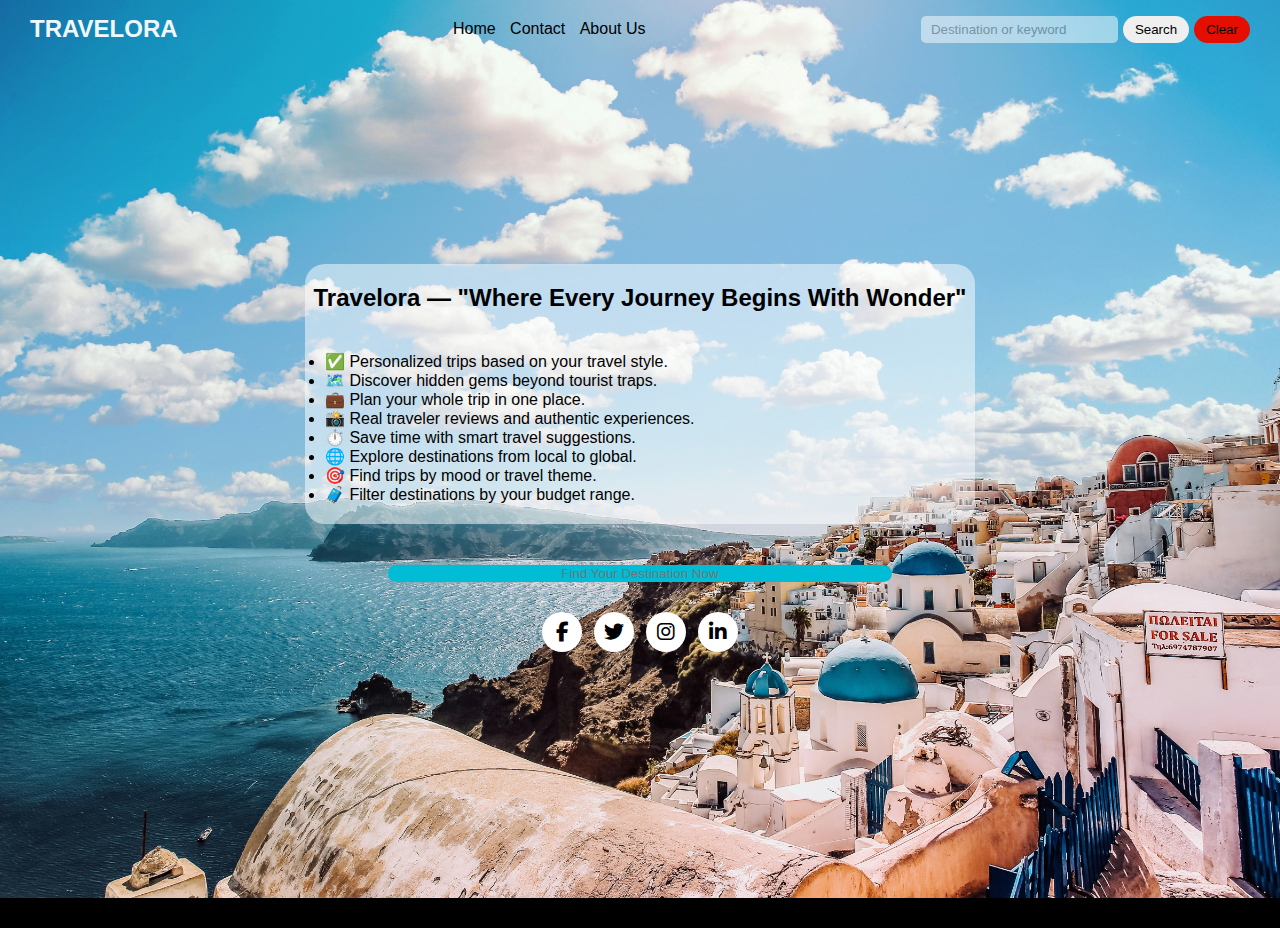
<file: index.html>
<!DOCTYPE html>
<html lang="en">
<head>
  <meta charset="UTF-8" />
  <meta name="viewport" content="width=device-width, initial-scale=1.0"/>
  <title>TravelOra</title>
  <link rel="stylesheet" href="main.css"/>
  <link rel="stylesheet" href="https://cdnjs.cloudflare.com/ajax/libs/font-awesome/6.4.0/css/all.min.css"/>
</head>
<body>

  <!-- Header -->
  <header>
    <div class="header-container">
      <div class="logo">
        <a href="./index.html"><h2>TRAVELORA</h2></a>
      </div>

      <nav class="nav">
        <a href="./index.html">Home</a>
        <a href="./contact.html">Contact</a>
        <a href="./about.html">About Us</a>
      </nav>

      <div class="search-bar">
        <input type="text" id="searchBar" placeholder="Destination or keyword" />
        <button onclick="searchResult()">Search</button>
        <button onclick="ClearSearchResult()">Clear</button>
      </div>
    </div>
  </header>

  <!-- Home Section -->
  <section id="home">
    <div class="home-main-container">
      <div class="home-inner-container">

        <!-- Intro -->
        <div class="intro-box">
          <h2>Travelora — "Where Every Journey Begins With Wonder"</h2>
          <div class="keypoints">
            <li>✅ Personalized trips based on your travel style.</li>
            <li>🗺️ Discover hidden gems beyond tourist traps.</li>
            <li>💼 Plan your whole trip in one place.</li>
            <li>📸 Real traveler reviews and authentic experiences.</li>
            <li>⏱️ Save time with smart travel suggestions.</li>
            <li>🌐 Explore destinations from local to global.</li>
            <li>🎯 Find trips by mood or travel theme.</li>
            <li>🧳 Filter destinations by your budget range.</li>
          </div>
        </div>

        <!-- Optional second input field (for styling demo only, not functional) -->
        <div class="home-search-inner">
          <input type="text" placeholder="Find Your Destination Now" />
        </div>

        <!-- Social Icons -->
        <div class="social-icon">
          <a href="https://facebook.com" target="_blank"><i class="fab fa-facebook-f"></i></a>
          <a href="https://twitter.com" target="_blank"><i class="fab fa-twitter"></i></a>
          <a href="https://instagram.com" target="_blank"><i class="fab fa-instagram"></i></a>
          <a href="https://linkedin.com" target="_blank"><i class="fab fa-linkedin-in"></i></a>
        </div>

      </div>
    </div>
  </section>

  <!-- 🔍 Results Section (Dynamic Recommendations Appear Here) -->
  <section id="results" class="results-container">
    <!-- JavaScript will inject cards here -->
  </section>

  <!-- JS File -->
  <script src="main.js"></script>
</body>
</html>
</file>
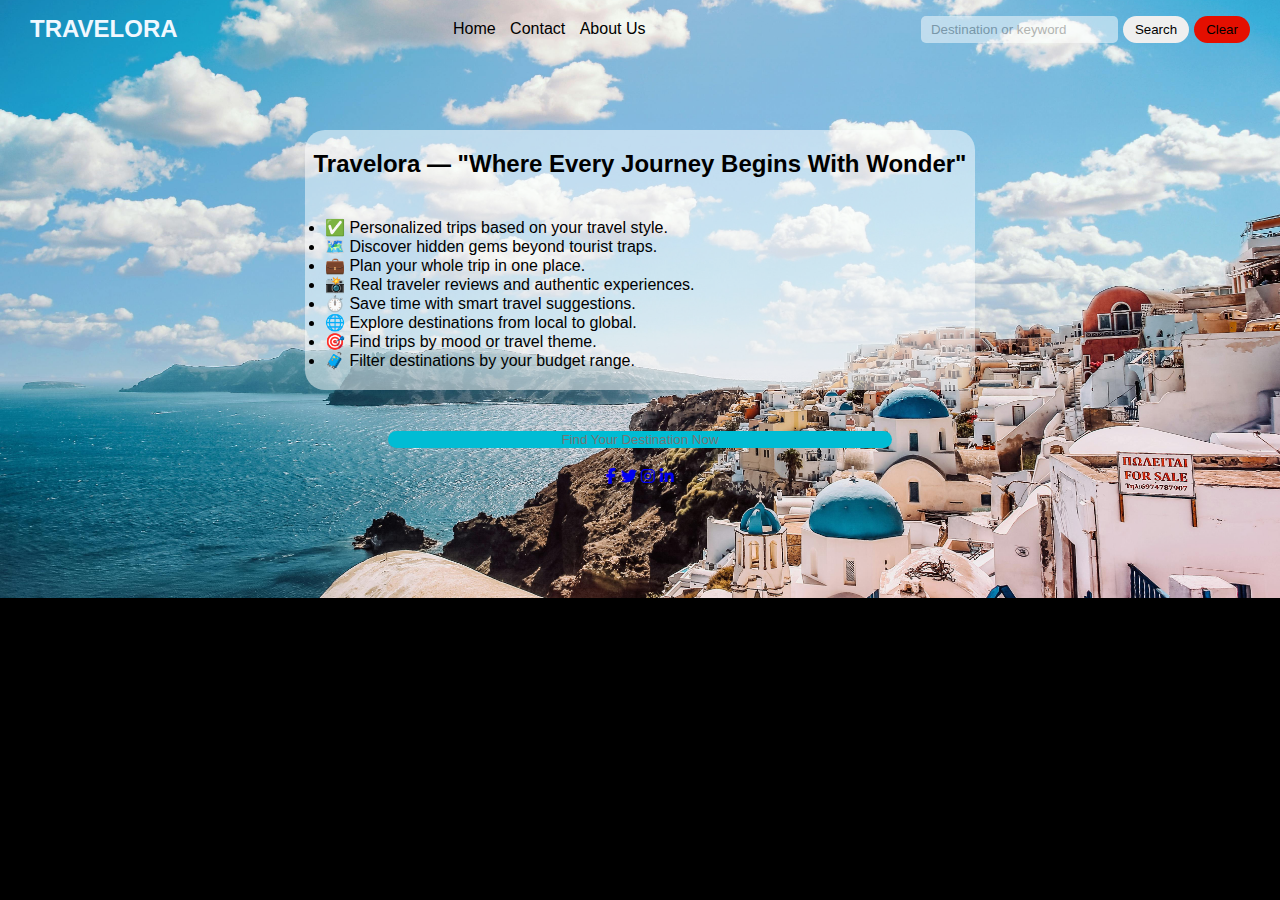
<file: HTML/index.html>
<!DOCTYPE html>
<html lang="en">
<head>
  <meta charset="UTF-8" />
  <meta name="viewport" content="width=device-width, initial-scale=1.0"/>
  <title>TravelOra</title>
  <link rel="stylesheet" href="/CSS/main.css"/>
  <link rel="stylesheet" href="https://cdnjs.cloudflare.com/ajax/libs/font-awesome/6.4.0/css/all.min.css"/>
</head>
<body>

  <!-- Header -->
  <header>
    <div class="header-container">
      <div class="logo">
        <a href="./index.html"><h2>TRAVELORA</h2></a>
      </div>

      <nav class="nav">
        <a href="./index.html">Home</a>
        <a href="./contact.html">Contact</a>
        <a href="./about.html">About Us</a>
      </nav>

      <div class="search-bar">
        <input type="text" id="searchBar" placeholder="Destination or keyword" />
        <button onclick="searchResult()">Search</button>
        <button onclick="ClearSearchResult()">Clear</button>
      </div>
    </div>
  </header>

  <!-- Home Section -->
  <section id="home">
    <div class="home-main-container">
      <div class="home-inner-container">

        <!-- Intro -->
        <div class="intro-box">
          <h2>Travelora — "Where Every Journey Begins With Wonder"</h2>
          <div class="keypoints">
            <li>✅ Personalized trips based on your travel style.</li>
            <li>🗺️ Discover hidden gems beyond tourist traps.</li>
            <li>💼 Plan your whole trip in one place.</li>
            <li>📸 Real traveler reviews and authentic experiences.</li>
            <li>⏱️ Save time with smart travel suggestions.</li>
            <li>🌐 Explore destinations from local to global.</li>
            <li>🎯 Find trips by mood or travel theme.</li>
            <li>🧳 Filter destinations by your budget range.</li>
          </div>
        </div>

        <!-- Optional second input field (for styling demo only, not functional) -->
        <div class="home-search-inner">
          <input type="text" placeholder="Find Your Destination Now" />
        </div>

        <!-- Social Icons -->
        <div class="social-icon">
          <a href="https://facebook.com" target="_blank"><i class="fab fa-facebook-f"></i></a>
          <a href="https://twitter.com" target="_blank"><i class="fab fa-twitter"></i></a>
          <a href="https://instagram.com" target="_blank"><i class="fab fa-instagram"></i></a>
          <a href="https://linkedin.com" target="_blank"><i class="fab fa-linkedin-in"></i></a>
        </div>

      </div>
    </div>
  </section>

  <!-- 🔍 Results Section (Dynamic Recommendations Appear Here) -->
  <section id="results" class="results-container">
    <!-- JavaScript will inject cards here -->
  </section>

  <!-- JS File -->
  <script src="/JS/main.js"></script>
</body>
</html>
</file>
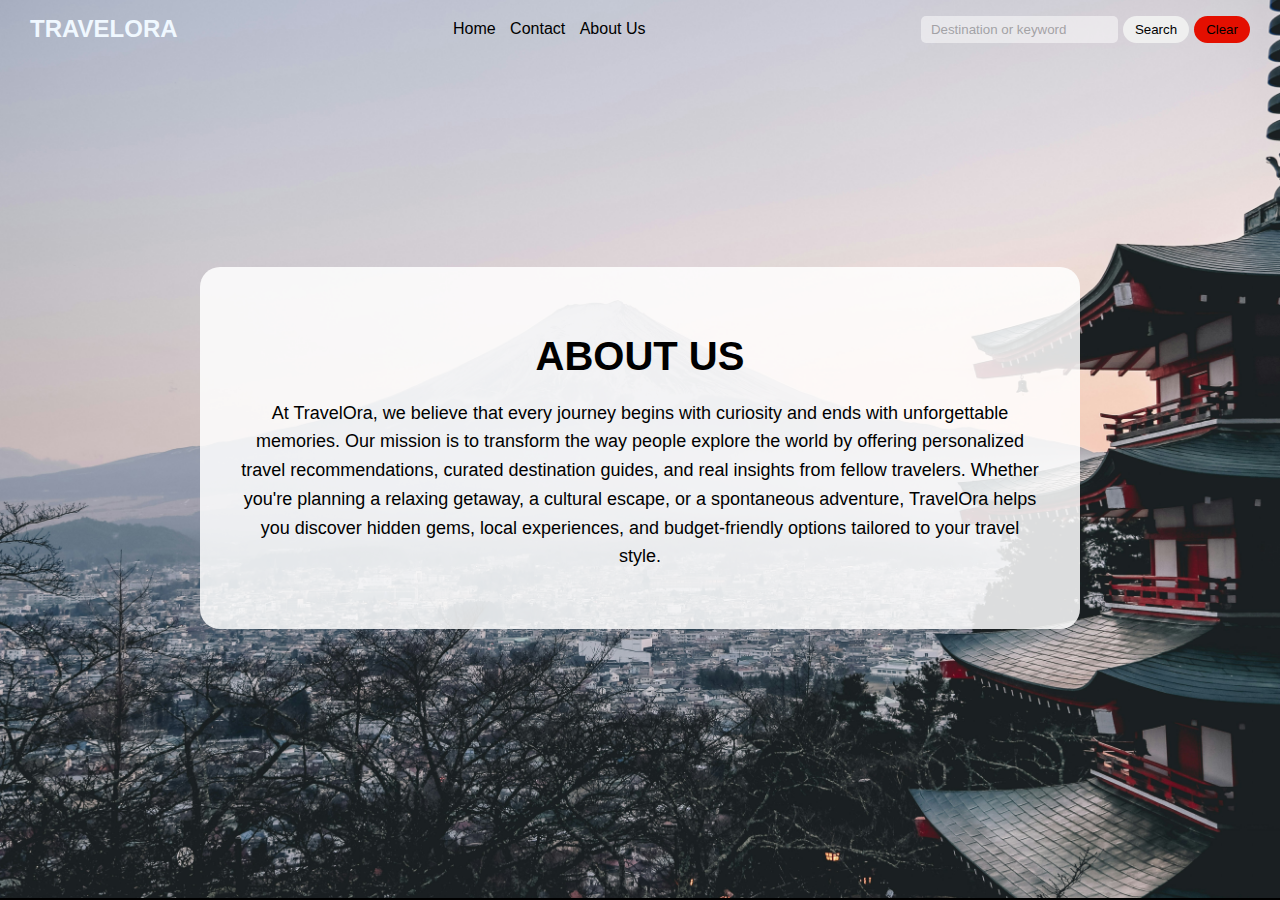
<file: about.html>
<!DOCTYPE html>
<html lang="en">
<head>
    <meta charset="UTF-8">
    <meta name="viewport" content="width=device-width, initial-scale=1.0">
    <title>About</title>
    <link rel="stylesheet" href="main.css">
</head>
<body>
    <!--Header Part-->
    <header>
      <div class="header-container">

        <div class="logo">
          <a href="./index.html"><h2>TRAVELORA</h2></a>
        </div>

        <nav class="nav">
          <a href="./index.html">Home</a>
          <a href="./contact.html">Contact</a>
          <a href="./about.html" class="active">About Us</a>
        </nav>

        <div class="search-bar">
          <input type="text" id="searchBar" placeholder="Destination or keyword">
          <button onclick="searchResult()">Search</button>
          <button onclick="ClearSearchResult()">Clear</button>
        </div>

      </div>
    </header>
 
    <section id="about">
      <div class="about-main-container">
        <div class="about-content-wrapper">
          <h1>ABOUT US</h1>
          <p>
            At TravelOra, we believe that every journey begins with curiosity and ends with unforgettable memories.
            Our mission is to transform the way people explore the world by offering personalized travel recommendations,
            curated destination guides, and real insights from fellow travelers. Whether you're planning a relaxing getaway,
            a cultural escape, or a spontaneous adventure, TravelOra helps you discover hidden gems, local experiences, and
            budget-friendly options tailored to your travel style.
          </p>
        </div>
      </div>
    </section>
<script src="/JS/main.js"></script>
</body>
</html>
</file>
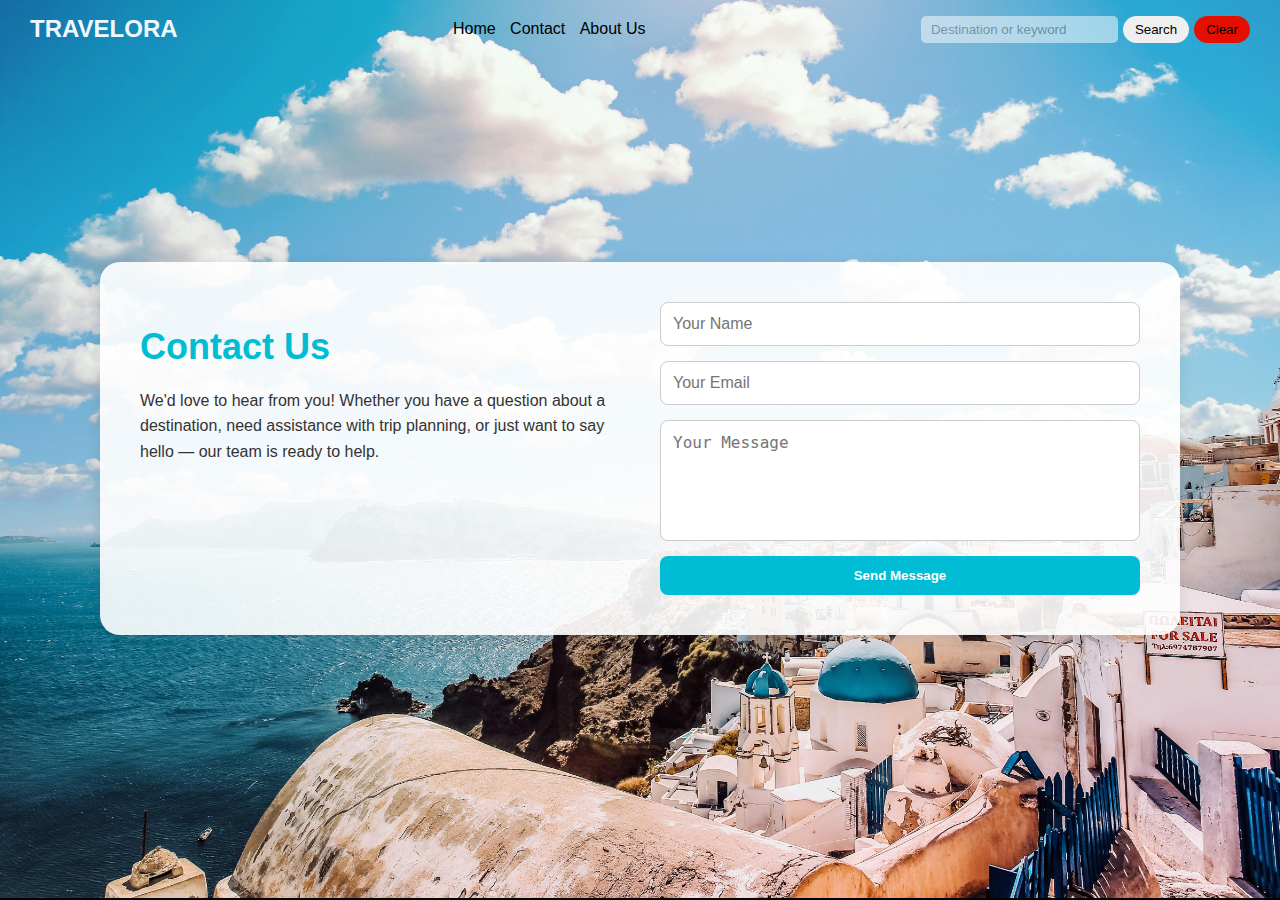
<file: contact.html>
<!DOCTYPE html>
<html lang="en">
<head>
  <meta charset="UTF-8">
  <meta name="viewport" content="width=device-width, initial-scale=1.0">
  <title>Contact - Travelora</title>
  <link rel="stylesheet" href="main.css">
</head>
<body>

  <!-- Header same as other pages -->
  <header>
    <div class="header-container">
      <div class="logo">
        <a href="./index.html"><h2>TRAVELORA</h2></a>
      </div>

      <nav class="nav">
        <a href="./index.html">Home</a>
        <a href="./contact.html" class="active">Contact</a>
        <a href="./about.html">About Us</a>
      </nav>

      <div class="search-bar">
        <input type="text" id="searchBar" placeholder="Destination or keyword">
        <button onclick="searchResult()">Search</button>
        <button onclick="ClearSearchResult()">Clear</button>
      </div>
    </div>
  </header>

  <!-- Contact Section -->
  <section id="contact">
    <div class="contact-main-container">
      
      <!-- Left Side: Text -->
      <div class="contact-info">
        <h1>Contact Us</h1>
        <p>
          We'd love to hear from you! Whether you have a question about a destination,
          need assistance with trip planning, or just want to say hello — our team is ready to help.
        </p>
      </div>

      <!-- Right Side: Form -->
      <div class="contact-form">
        <form action="#">
          <input type="text" placeholder="Your Name" required>
          <input type="email" placeholder="Your Email" required>
          <textarea rows="5" placeholder="Your Message" required></textarea>
          <button type="submit">Send Message</button>
        </form>
      </div>

    </div>
  </section>
<script src="/JS/main.js"></script>
</body>
</html>
</file>
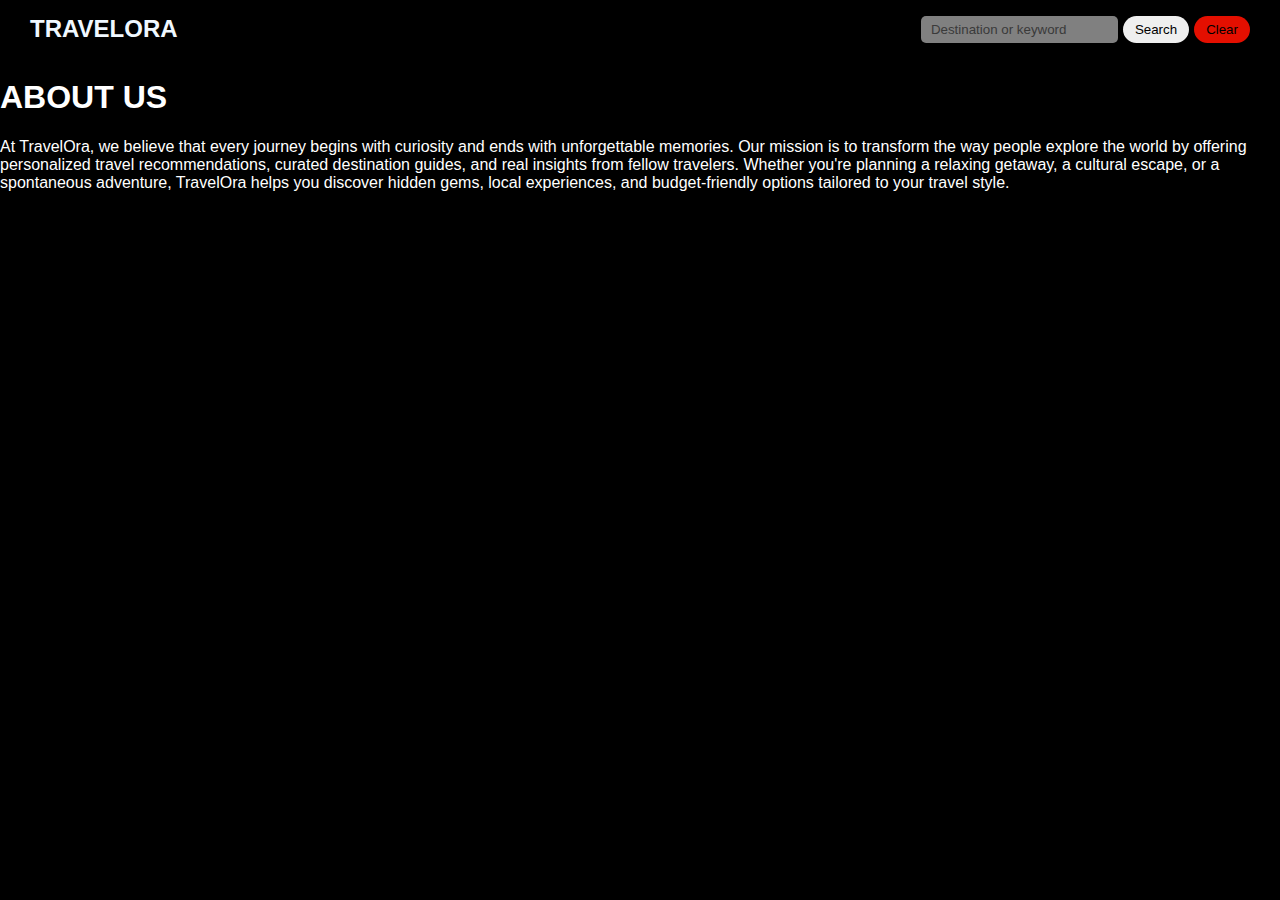
<file: HTML/about.html>
<!DOCTYPE html>
<html lang="en">
<head>
    <meta charset="UTF-8">
    <meta name="viewport" content="width=device-width, initial-scale=1.0">
    <title>About</title>
    <link rel="stylesheet" href="/CSS/main.css">
</head>
<body>
    <!--Header Part-->
    <header>
      <div class="header-container">

        <div class="logo">
          <a href="./index.html"><h2>TRAVELORA</h2></a>
        </div>

        <nav class="nav">
          <a href="./index.html">Home</a>
          <a href="./contact.html">Contact</a>
          <a href="./about.html" class="active">About Us</a>
        </nav>

        <div class="search-bar">
          <input type="text" id="searchBar" placeholder="Destination or keyword">
          <button onclick="searchResult()">Search</button>
          <button onclick="ClearSearchResult()">Clear</button>
        </div>

      </div>
    </header>
 
    <section id="about">
      <div class="about-main-container">
        <div class="about-content-wrapper">
          <h1>ABOUT US</h1>
          <p>
            At TravelOra, we believe that every journey begins with curiosity and ends with unforgettable memories.
            Our mission is to transform the way people explore the world by offering personalized travel recommendations,
            curated destination guides, and real insights from fellow travelers. Whether you're planning a relaxing getaway,
            a cultural escape, or a spontaneous adventure, TravelOra helps you discover hidden gems, local experiences, and
            budget-friendly options tailored to your travel style.
          </p>
        </div>
      </div>
    </section>
<script src="/JS/main.js"></script>
</body>
</html>
</file>
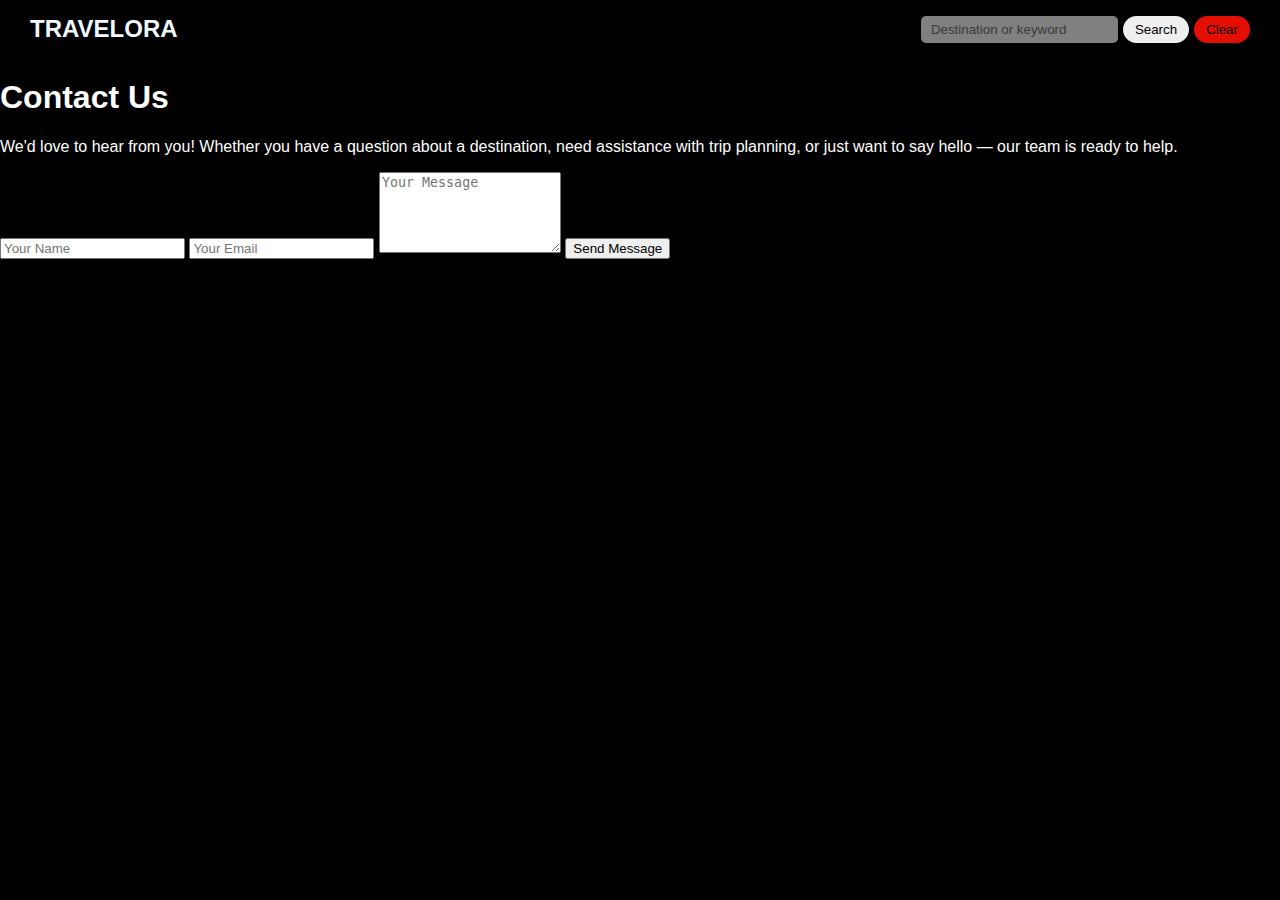
<file: HTML/contact.html>
<!DOCTYPE html>
<html lang="en">
<head>
  <meta charset="UTF-8">
  <meta name="viewport" content="width=device-width, initial-scale=1.0">
  <title>Contact - Travelora</title>
  <link rel="stylesheet" href="/CSS/main.css">
</head>
<body>

  <!-- Header same as other pages -->
  <header>
    <div class="header-container">
      <div class="logo">
        <a href="./index.html"><h2>TRAVELORA</h2></a>
      </div>

      <nav class="nav">
        <a href="./index.html">Home</a>
        <a href="./contact.html" class="active">Contact</a>
        <a href="./about.html">About Us</a>
      </nav>

      <div class="search-bar">
        <input type="text" id="searchBar" placeholder="Destination or keyword">
        <button onclick="searchResult()">Search</button>
        <button onclick="ClearSearchResult()">Clear</button>
      </div>
    </div>
  </header>

  <!-- Contact Section -->
  <section id="contact">
    <div class="contact-main-container">
      
      <!-- Left Side: Text -->
      <div class="contact-info">
        <h1>Contact Us</h1>
        <p>
          We'd love to hear from you! Whether you have a question about a destination,
          need assistance with trip planning, or just want to say hello — our team is ready to help.
        </p>
      </div>

      <!-- Right Side: Form -->
      <div class="contact-form">
        <form action="#">
          <input type="text" placeholder="Your Name" required>
          <input type="email" placeholder="Your Email" required>
          <textarea rows="5" placeholder="Your Message" required></textarea>
          <button type="submit">Send Message</button>
        </form>
      </div>

    </div>
  </section>
<script src="/JS/main.js"></script>
</body>
</html>
</file>
<file: main.css>
body {
  margin: 0;
  background-color: black;
  font-family: Arial, sans-serif;
}

.header-container {
  display: flex;
  justify-content: space-between;
  align-items: center;
  padding: 15px 30px;
  background-color: black;
  flex-wrap: wrap;
}

.header-container a {
  text-decoration: none;
}

.logo h2 {
  color: aliceblue;
  margin: 0;
}

.nav a {
  text-decoration: none;
  color: rgb(0, 0, 0);
  font-size: 16px;
  position: relative;
  padding: 5px;
  transition: color 0.3s;
}

.nav a:hover {
  color: #00bcd4;
}

.nav a.active::after {
  width: 100%;
  background-color: #00bcd4;
}

.search-bar {
  display: flex;
  gap: 5px;
}

.search-bar input {
  padding: 5px 10px;
  border-radius: 5px;
  border: none;
  opacity: 0.5;
}

.search-bar button {
  border-radius: 20px;
  padding: 6px 12px;
  border: none;
  cursor: pointer;
}

.search-bar button:first-child {
  background-color: #00e1ff;
  color: black;
}

.search-bar button:last-child {
  background-color: #e40f00;
}

section {
  padding: 0px;
  color: white;
  height: auto;
}

.home-main-container {
  background-image: url('/pexels-apasaric-1285625.jpg');
  background-size: cover;
  background-position: center;
  background-repeat: no-repeat;
  height: 900px;
  color: white;
  text-align: center;
  margin-top: -60px;
  display: flex;
  justify-content: center;
  align-items: center;
}

.home-inner-container {
  display: flex;
  flex-direction: column;
  align-items: center;
  gap: 20px;
}

.intro-box {
  background-color: rgba(255, 255, 255, 0.5);
  margin: 20px;
  color: black;
  height: auto;
  width: 670px;
  border-radius: 20px;
}

.keypoints {
  text-align: start;
  padding: 20px;
}

.home-search-inner button {
  border: none;
  border-radius: 20px;
  width: 500px;
  text-align: center;
  background-color: #00bcd4;
}

.home-search-inner input {
  border: none;
  border-radius: 20px;
  width: 500px;
  text-align: center;
  background-color: #00bcd4;
}

.social-icon {
  display: flex;
  gap: 12px;
  justify-content: center;
  align-items: center;
  margin-top: 10px;
}

.social-icon a {
  display: flex;
  justify-content: center;
  align-items: center;
  width: 40px;
  height: 40px;
  text-decoration: none;
  background-color: white;
  border-radius: 50%;
  color: #000;
  font-size: 20px;
  transition: background-color 0.3s, color 0.3s;
}

.social-icon a:hover {
  background-color: #00bcd4;
  color: white;
}

.about-main-container {
  background-image: url('/aboutBg.jpg');
  background-size: cover;
  background-position: center;
  background-repeat: no-repeat;
  height: 900px;
  margin-top: -60px;
  color: white;
  display: flex;
  justify-content: center;
  align-items: center;
  text-align: center;
  padding: 0 20px;
}

.about-content-wrapper {
  background-color: rgba(255, 255, 255, 0.85);
  color: black;
  padding: 40px;
  border-radius: 20px;
  max-width: 800px;
}

.about-content-wrapper h1 {
  font-size: 40px;
  margin-bottom: 20px;
}

.about-content-wrapper p {
  font-size: 18px;
  line-height: 1.6;
}

#contact {
  min-height: 100vh;
  background-image: url('pexels-apasaric-1285625.jpg');
  background-size: cover;
  background-position: center;
  display: flex;
  justify-content: center;
  height: 900px;
  align-items: center;
  padding: 60px 20px;
  margin-top: -60px;
  box-sizing: border-box;
}

.contact-main-container {
  display: flex;
  max-width: 1000px;
  width: 100%;
  background-color: rgba(255, 255, 255, 0.9);
  border-radius: 20px;
  padding: 40px;
  box-shadow: 0 4px 16px rgba(0, 0, 0, 0.1);
  gap: 40px;
  flex-wrap: wrap;
}

.contact-info {
  flex: 1;
  color: #333;
}

.contact-info h1 {
  font-size: 36px;
  margin-bottom: 20px;
  color: #00bcd4;
}

.contact-info p {
  font-size: 16px;
  line-height: 1.6;
}

.contact-form {
  flex: 1;
}

.contact-form form {
  display: flex;
  flex-direction: column;
  gap: 15px;
}

.contact-form input,
.contact-form textarea {
  padding: 12px;
  border: 1px solid #ccc;
  border-radius: 8px;
  font-size: 16px;
  resize: none;
  outline: none;
}

.contact-form button {
  padding: 12px;
  background-color: #00bcd4;
  color: white;
  border: none;
  border-radius: 8px;
  cursor: pointer;
  font-weight: bold;
  transition: background-color 0.3s;
}

.contact-form button:hover {
  background-color: #0097a7;
}

.results-container {
  display: flex;
  flex-wrap: wrap;
  gap: 20px;
  justify-content: center;
  margin-top: 30px;
}

.result-card {
  width: 300px;
  background-color: #fff;
  color: #000;
  border-radius: 10px;
  overflow: hidden;
  box-shadow: 0 4px 12px rgba(0,0,0,0.2);
  text-align: left;
  padding-bottom: 10px;
}

.result-card img {
  width: 100%;
  height: 180px;
  object-fit: cover;
}

.result-card h3 {
  margin: 10px;
  font-size: 20px;
}

.result-card p {
  margin: 10px;
  font-size: 14px;
}

.result-card .time {
  font-weight: bold;
  color: #00bcd4;
}
</file>
<file: CSS/main.css>
body {
  margin: 0;
  background-color: black;
  font-family: Arial, sans-serif;
}

.header-container {
  display: flex;
  justify-content: space-between;
  align-items: center;
  padding: 15px 30px;
  background-color: black;
  flex-wrap: wrap; /* optional for small screens */
}
.header-container a{
    text-decoration: none;
}
.logo h2 {
  color: aliceblue;
  margin: 0;
}

.nav a {
  text-decoration: none;
  color: rgb(0, 0, 0);
  font-size: 16px;
  position: relative;
  padding: 5px;
  transition: color 0.3s;
}

/* Hover effect */
.nav a:hover {
  color: #00bcd4; /* light blue or any color you like */
}



/* Active link underline (permanent) */
.nav a.active::after {
  width: 100%;
  background-color: #00bcd4;
}


.search-bar {
  display: flex;
  gap: 5px;
}

.search-bar input {
  padding: 5px 10px;
  border-radius: 5px;
  border: none;
  opacity: 0.5; 
}
.search-bar button {
  border-radius: 20px;
  padding: 6px 12px;
  border: none;
  cursor: pointer;
  
}

/* First button – Search */
.search-bar button:first-child {
  background-color: #00e1ff; /* Blue */
  color: black;
}
/* Second button – Clear */
.search-bar button:last-child {
  background-color: #e40f00; /* Red */
}
section{
    padding: 0px;
    color: white;
    height: auto;
}

.home-main-container {
  background-image: url('/images/pexels-apasaric-1285625.jpg');
  background-size: cover;
  background-position: center;
  background-repeat: no-repeat;
  height: 600px;
  color: white;
  text-align: center;
  margin-top: -60px;

  display: flex;
  justify-content: center;
  align-items: center;
}

.home-inner-container {
  display: flex;
  flex-direction: column;
  align-items: center;
  gap: 20px; /* space between intro and search */
}

.intro-box {
  background-color: rgba(255, 255, 255, 0.5); /* ✅ replaces opacity */
  margin: 20px;
  color: black;
  height: auto;
  width: 670px;
  border-radius: 20px;
}
.keypoints{
    text-align:start;
    padding: 20px;
}
.home-search-inner button{
    border: none;
    border-radius: 20px;
    width: 500px;
    text-align: center;
    background-color: #00bcd4;
}
.home-search-inner input{
    border: none;
    border-radius: 20px;
    width: 500px;
    text-align: center;
    background-color: #00bcd4;
}
</file>
